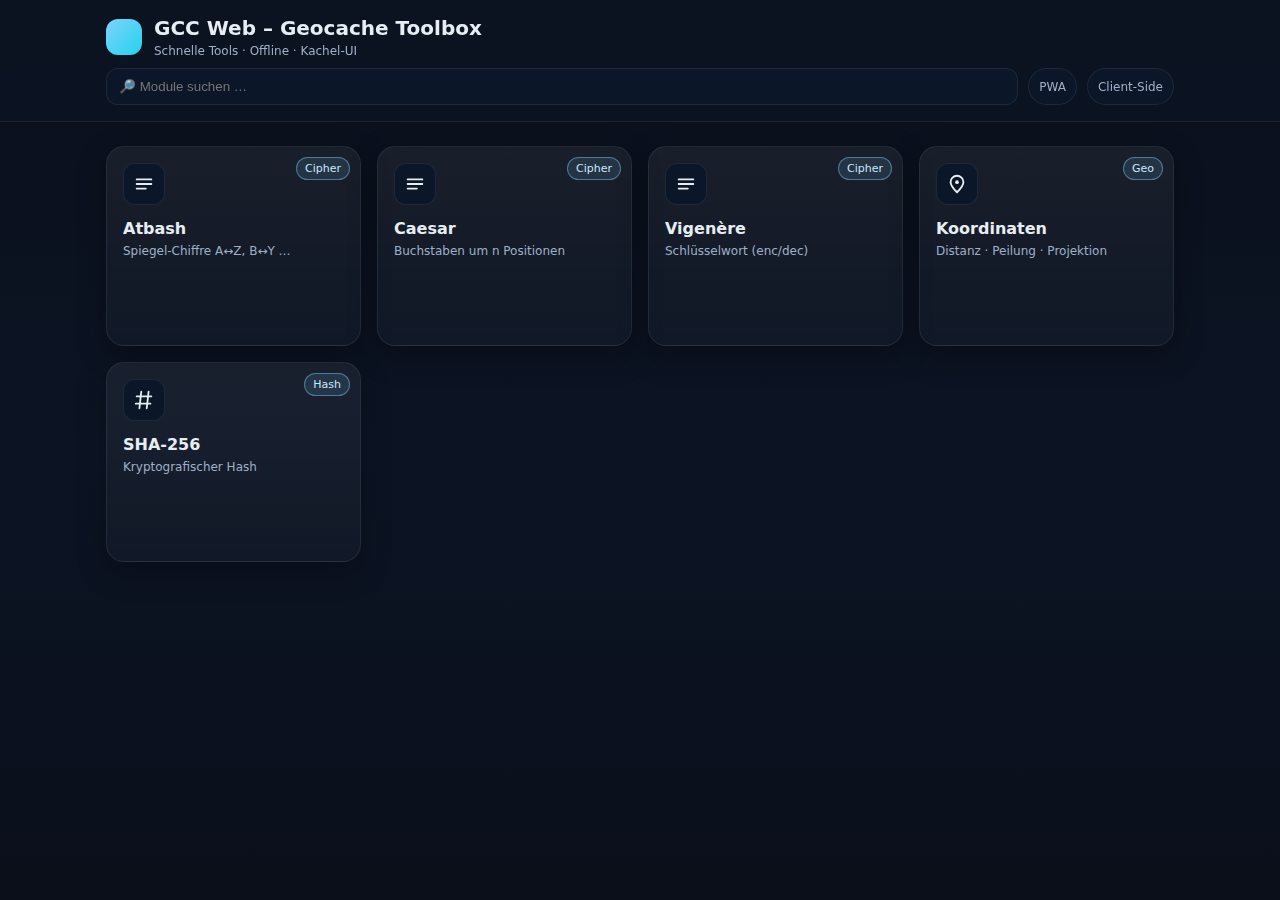
<file: index.html>
<!doctype html>
<html lang="de">
<head>
  <meta charset="utf-8" />
  <meta name="viewport" content="width=device-width, initial-scale=1" />
  <meta name="theme-color" content="#0a0f1a" />
  <title>GCC Web – Geocache Toolbox</title>
  <link rel="manifest" href="./pwa/manifest.webmanifest">
  <style>
    :root{--bg:#0a0f1a;--bg2:#0c1424;--card:#111b2e;--text:#e6edf3;--muted:#9fb0c8;--accent:#7dd3fc;--accent2:#22d3ee;--ring:rgba(125,211,252,.45)}
    *{box-sizing:border-box}body{margin:0;font-family:Inter,system-ui,Segoe UI,Roboto,Ubuntu,Noto Sans,sans-serif;background:linear-gradient(180deg,var(--bg),var(--bg2) 50%,var(--bg));color:var(--text);min-height:100vh;display:flex;flex-direction:column}
    header{position:sticky;top:0;z-index:10;background:rgba(12,20,36,.6);backdrop-filter:blur(8px);border-bottom:1px solid rgba(255,255,255,.07)}
    .wrap{max-width:1100px;margin:0 auto;padding:16px}.brand{display:flex;align-items:center;gap:12px}
    .logo{width:36px;height:36px;border-radius:12px;background:linear-gradient(135deg,var(--accent),var(--accent2))}
    h1{margin:0;font-size:20px}.sub{color:var(--muted);font-size:12px;margin-top:4px}
    .toolbar{display:flex;gap:10px;margin-top:10px;flex-wrap:wrap}
    .search{flex:1;min-width:220px;background:#0b1628;border:1px solid rgba(255,255,255,.08);border-radius:12px;padding:10px 12px;color:var(--text)}
    .pill{display:inline-flex;align-items:center;gap:8px;border:1px solid rgba(255,255,255,.08);background:#0b1628;padding:8px 10px;border-radius:999px;font-size:12px;color:var(--muted)}
    main{flex:1}.grid{max-width:1100px;margin:24px auto;padding:0 16px;display:grid;grid-template-columns:repeat(auto-fill,minmax(240px,1fr));gap:16px}
    .card{position:relative;background:linear-gradient(180deg,rgba(255,255,255,.06),rgba(255,255,255,.025));border:1px solid rgba(255,255,255,.08);border-radius:18px;padding:16px;box-shadow:0 10px 30px rgba(0,0,0,.3);transition:.2s transform,.2s box-shadow,.2s border-color;height:200px;display:flex;flex-direction:column;cursor:pointer}
    .card:hover{transform:translateY(-3px);box-shadow:0 16px 48px rgba(0,0,0,.4);border-color:var(--ring)}
    .tag{position:absolute;top:10px;right:10px;font-size:11px;padding:4px 8px;border-radius:999px;background:rgba(125,211,252,.12);border:1px solid var(--ring);color:#c7e9ff}
    .icon{width:42px;height:42px;border-radius:12px;display:grid;place-items:center;background:#0b1628;border:1px solid rgba(255,255,255,.08);margin-bottom:12px}
    .card h3{margin:2px 0 6px;font-size:16px}.card p{margin:0;color:var(--muted);font-size:12px}
    .panel{position:fixed;inset:0;display:none;align-items:center;justify-content:center;background:rgba(5,10,20,.55);backdrop-filter:blur(6px)}
    .panel.open{display:flex}.sheet{width:min(880px,92vw);max-height:88vh;overflow:auto;background:#0f182b;border:1px solid rgba(255,255,255,.08);border-radius:20px;box-shadow:0 20px 70px rgba(0,0,0,.5)}
    .sheet header{position:sticky;top:0;background:rgba(14,22,38,.8);backdrop-filter:blur(8px);padding:14px 16px;border-bottom:1px solid rgba(255,255,255,.06);display:flex;justify-content:space-between;align-items:center}
    .sheet .content{padding:16px}.row{display:flex;gap:10px;flex-wrap:wrap}
    label{display:block;font-size:12px;color:var(--muted);margin-bottom:6px}
    textarea,input{width:100%;background:#0b1628;border:1px solid rgba(255,255,255,.08);color:var(--text);border-radius:12px;padding:10px}
    textarea{min-height:110px}.btn{display:inline-flex;align-items:center;gap:8px;padding:10px 12px;border-radius:12px;border:1px solid rgba(255,255,255,.1);background:linear-gradient(180deg,rgba(125,211,252,.25),rgba(125,211,252,.18));color:#062333;cursor:pointer}
    .chip{display:inline-flex;gap:6px;align-items:center;padding:6px 10px;border-radius:999px;background:#0b1628;border:1px solid rgba(255,255,255,.08);font-size:11px;color:#cfe7ff}
    .sep{height:1px;background:rgba(255,255,255,.06);margin:14px 0}
  </style>
</head>
<body>
  <header>
    <div class="wrap">
      <div class="brand">
        <div class="logo"></div>
        <div>
          <h1>GCC Web – Geocache Toolbox</h1>
          <div class="sub">Schnelle Tools · Offline · Kachel-UI</div>
        </div>
      </div>
      <div class="toolbar">
        <input id="q" class="search" placeholder="🔎 Module suchen …" />
        <span class="pill">PWA</span><span class="pill">Client‑Side</span>
      </div>
    </div>
  </header>

  <main><div id="grid" class="grid"></div></main>

  <div id="panel" class="panel" role="dialog" aria-modal="true">
    <div class="sheet">
      <header>
        <div class="row" style="align-items:center">
          <div id="modIcon" class="icon"></div>
          <h3 id="modTitle" style="margin-left:8px">Modul</h3>
        </div>
        <button class="btn" id="close">Schließen ✕</button>
      </header>
      <div id="modBody" class="content"></div>
    </div>
  </div>

  <script>
    const ICONS = {
      cipher:'<svg viewBox="0 0 24 24" width="22" height="22" fill="none" xmlns="http://www.w3.org/2000/svg"><path d="M4 7h16M4 12h16M4 17h10" stroke="currentColor" stroke-width="2" stroke-linecap="round"/></svg>',
      geo:'<svg viewBox="0 0 24 24" width="22" height="22" fill="none" xmlns="http://www.w3.org/2000/svg"><path d="M12 21s7-7 7-11a7 7 0 10-14 0c0 4 7 11 7 11z" stroke="currentColor" stroke-width="2" fill="none"/><circle cx="12" cy="10" r="2" fill="currentColor"/></svg>',
      hash:'<svg viewBox="0 0 24 24" width="22" height="22" fill="none" xmlns="http://www.w3.org/2000/svg"><path d="M9 3L7 21M17 3l-2 18M4 8h16M3 16h16" stroke="currentColor" stroke-width="2" stroke-linecap="round"/></svg>'
    };

    // --- Algorithms ---
    const A='ABCDEFGHIJKLMNOPQRSTUVWXYZ';
    const atbash = t => {
      const m = new Map(A.split('').map((c,i)=>[c, A[25-i]]));
      return [...t].map(ch=>{const up=ch.toUpperCase(); if(!m.has(up)) return ch; const r=m.get(up); return ch===up?r:r.toLowerCase()}).join('');
    };
    const caesar = (t,s=13) => {
      s=((s%26)+26)%26; return [...t].map(ch=>{const up=ch.toUpperCase(); const i=A.indexOf(up); if(i<0) return ch; const r=A[(i+s)%26]; return ch===up?r:r.toLowerCase()}).join('');
    };
    const vigEnc = (t,k)=>{ const ks=[...k.toUpperCase()].filter(c=>A.includes(c)); if(!ks.length) return t; let i=0; return [...t].map(ch=>{const up=ch.toUpperCase(); const p=A.indexOf(up); if(p<0) return ch; const s=A.indexOf(ks[i++%ks.length]); const r=A[(p+s)%26]; return ch===up?r:r.toLowerCase()}).join(''); };
    const vigDec = (t,k)=>{ const ks=[...k.toUpperCase()].filter(c=>A.includes(c)); if(!ks.length) return t; let i=0; return [...t].map(ch=>{const up=ch.toUpperCase(); const p=A.indexOf(up); if(p<0) return ch; const s=A.indexOf(ks[i++%ks.length]); const r=A[(p-s+26)%26]; return ch===up?r:r.toLowerCase()}).join(''); };

    // --- Modules ---
    const modules = [
      { id:'atbash',   icon:'cipher', tag:'Cipher', title:'Atbash', desc:'Spiegel-Chiffre A↔Z, B↔Y …', render(){
          const c=document.createElement('div');
          c.innerHTML='<div class="row"><div style="flex:1"><label>Text</label><textarea id="in"></textarea></div><div style="flex:1"><label>Ergebnis</label><textarea id="out" readonly></textarea></div></div>';
          const b=document.createElement('button'); b.className='btn'; b.textContent='Umwandeln';
          b.onclick=()=>{document.querySelector('#out',c)?.value; c.querySelector('#out').value = atbash(c.querySelector('#in').value);};
          c.appendChild(document.createElement('div')).append(b); return c;
      }},
      { id:'caesar',   icon:'cipher', tag:'Cipher', title:'Caesar', desc:'Buchstaben um n Positionen', render(){
          const c=document.createElement('div');
          c.innerHTML='<div class="row"><div style="flex:2"><label>Text</label><textarea id="in"></textarea></div><div style="flex:1"><label>Shift</label><input id="sh" type="number" value="13"></div></div><div><label>Ergebnis</label><textarea id="out" readonly></textarea></div>';
          const b=document.createElement('button'); b.className='btn'; b.textContent='Verschieben';
          b.onclick=()=>{ const s=((Number(c.querySelector('#sh').value)||0)%26+26)%26; c.querySelector('#out').value = caesar(c.querySelector('#in').value, s); };
          c.appendChild(document.createElement('div')).append(b); return c;
      }},
      { id:'vigenere', icon:'cipher', tag:'Cipher', title:'Vigenère', desc:'Schlüsselwort (enc/dec)', render(){
          const c=document.createElement('div');
          c.innerHTML='<div class="row"><div style="flex:2"><label>Text</label><textarea id="in"></textarea></div><div style="flex:1"><label>Key</label><input id="key" placeholder="LEMON"></div></div><div class="row"><button class="btn" id="enc">Encode</button><button class="btn" id="dec">Decode</button></div><div><label>Ergebnis</label><textarea id="out" readonly></textarea></div>';
          c.querySelector('#enc').onclick=()=>c.querySelector('#out').value = vigEnc(c.querySelector('#in').value, c.querySelector('#key').value);
          c.querySelector('#dec').onclick=()=>c.querySelector('#out').value = vigDec(c.querySelector('#in').value, c.querySelector('#key').value);
          return c;
      }},
      { id:'coords', icon:'geo', tag:'Geo', title:'Koordinaten', desc:'Distanz · Peilung · Projektion', render(){
          const c=document.createElement('div');
          c.innerHTML='<div class="row"><div><label>Lat1</label><input id="lat1" placeholder="48.400"></div><div><label>Lon1</label><input id="lon1" placeholder="10.000"></div><div><label>Lat2</label><input id="lat2" placeholder="48.500"></div><div><label>Lon2</label><input id="lon2" placeholder="9.990"></div></div><div class="row"><button class="btn" id="calc">Berechnen</button><span class="chip" id="dist">Distanz: –</span><span class="chip" id="bear">Peilung: –</span></div><div class="sep"></div><div class="row"><div><label>Start Lat</label><input id="plat" placeholder="48.400000"></div><div><label>Start Lon</label><input id="plon" placeholder="10.000000"></div><div><label>Peilung (°)</label><input id="pbrg" placeholder="0..360"></div><div><label>Distanz (m)</label><input id="pdis" placeholder="250"></div></div><div class="row"><button class="btn" id="proj">Projizieren</button><span class="chip" id="pt">Ziel: –</span></div>';
          const R=6371e3,toRad=d=>d*Math.PI/180,toDeg=r=>r*180/Math.PI;
          const hav=(a,b,c,d)=>{const φ1=toRad(a),φ2=toRad(c),Δφ=toRad(c-a),Δλ=toRad(d-b);const t=Math.sin(Δφ/2)**2+Math.cos(φ1)*Math.cos(φ2)*Math.sin(Δλ/2)**2;return 2*R*Math.atan2(Math.sqrt(t),Math.sqrt(1-t))};
          const bear=(a,b,c,d)=>{const φ1=toRad(a),φ2=toRad(c),Δλ=toRad(d-b);const y=Math.sin(Δλ)*Math.cos(φ2);const x=Math.cos(φ1)*Math.sin(φ2)-Math.sin(φ1)*Math.cos(φ2)*Math.cos(Δλ);return (toDeg(Math.atan2(y,x))+360)%360};
          const proj=(lat,lon,bearing,dist)=>{const δ=dist/R,θ=toRad(bearing),φ1=toRad(lat),λ1=toRad(lon);const φ2=Math.asin(Math.sin(φ1)*Math.cos(δ)+Math.cos(φ1)*Math.sin(δ)*Math.cos(θ));const λ2=λ1+Math.atan2(Math.sin(θ)*Math.sin(δ)*Math.cos(φ1),Math.cos(δ)-Math.sin(φ1)*Math.sin(φ2));return {lat:toDeg(φ2),lon:((toDeg(λ2)+540)%360)-180}};
          c.querySelector('#calc').onclick=()=>{const a=Number(c.querySelector('#lat1').value),b=Number(c.querySelector('#lon1').value),d=Number(c.querySelector('#lat2').value),e=Number(c.querySelector('#lon2').value); if([a,b,d,e].some(Number.isNaN)) return alert('Zahlen prüfen'); const dist=Math.round(hav(a,b,d,e)); const br=bear(a,b,d,e).toFixed(2); c.querySelector('#dist').textContent=`Distanz: ${dist} m`; c.querySelector('#bear').textContent=`Peilung: ${br}°`;};
          c.querySelector('#proj').onclick=()=>{const lat=Number(c.querySelector('#plat').value),lon=Number(c.querySelector('#plon').value),br=Number(c.querySelector('#pbrg').value),dis=Number(c.querySelector('#pdis').value); if([lat,lon,br,dis].some(Number.isNaN)) return alert('Zahlen prüfen'); const r=proj(lat,lon,br,dis); c.querySelector('#pt').textContent=`Ziel: ${r.lat.toFixed(6)}, ${r.lon.toFixed(6)}`;};
          return c;
      }},
      { id:'hash', icon:'hash', tag:'Hash', title:'SHA‑256', desc:'Kryptografischer Hash', render(){
          const c=document.createElement('div');
          c.innerHTML='<label>Text</label><textarea id="t"></textarea><div class="sep"></div><label>SHA‑256</label><input id="h" readonly />';
          const b=document.createElement('button'); b.className='btn'; b.textContent='Berechnen';
          b.onclick=async()=>{ const buf=await crypto.subtle.digest('SHA-256', new TextEncoder().encode(c.querySelector('#t').value)); c.querySelector('#h').value=[...new Uint8Array(buf)].map(b=>b.toString(16).padStart(2,"0")).join(""); };
          c.appendChild(document.createElement('div')).append(b); return c;
      }},
    ];

    // --- Tiles rendering ---
    const grid = document.getElementById('grid');
    function renderTiles(list){
      grid.innerHTML='';
      list.forEach(m=>{
        const card=document.createElement('div'); card.className='card';
        const icon=document.createElement('div'); icon.className='icon'; icon.innerHTML=ICONS[m.icon]||'🧩';
        const h=document.createElement('h3'); h.textContent=m.title;
        const p=document.createElement('p'); p.textContent=m.desc||'';
        const tag=document.createElement('div'); tag.className='tag'; tag.textContent=m.tag||'Modul';
        card.append(tag,icon,h,p);
        card.onclick=()=>openMod(m);
        grid.appendChild(card);
      });
    }

    // --- Modal handling ---
    const panel=document.getElementById('panel');
    const body=document.getElementById('modBody');
    const title=document.getElementById('modTitle');
    const modIcon=document.getElementById('modIcon');
    function openMod(m){
      body.innerHTML='';
      modIcon.innerHTML = ICONS[m.icon] || '🧩';
      title.textContent = m.title;
      body.appendChild(m.render());
      panel.classList.add('open');
    }
    document.getElementById('close').onclick=()=>panel.classList.remove('open');
    panel.addEventListener('click',e=>{ if(e.target===panel) panel.classList.remove('open') });

    // --- Search ---
    const q=document.getElementById('q');
    q.addEventListener('input',()=>{
      const term=q.value.toLowerCase().trim();
      renderTiles(term? modules.filter(m=>(m.title+m.desc+m.tag).toLowerCase().includes(term)) : modules);
    });

    // Init
    renderTiles(modules);
    if('serviceWorker' in navigator){ navigator.serviceWorker.register('./pwa/sw.js').catch(()=>{}); }
  </script>
</body>
</html>
</file>
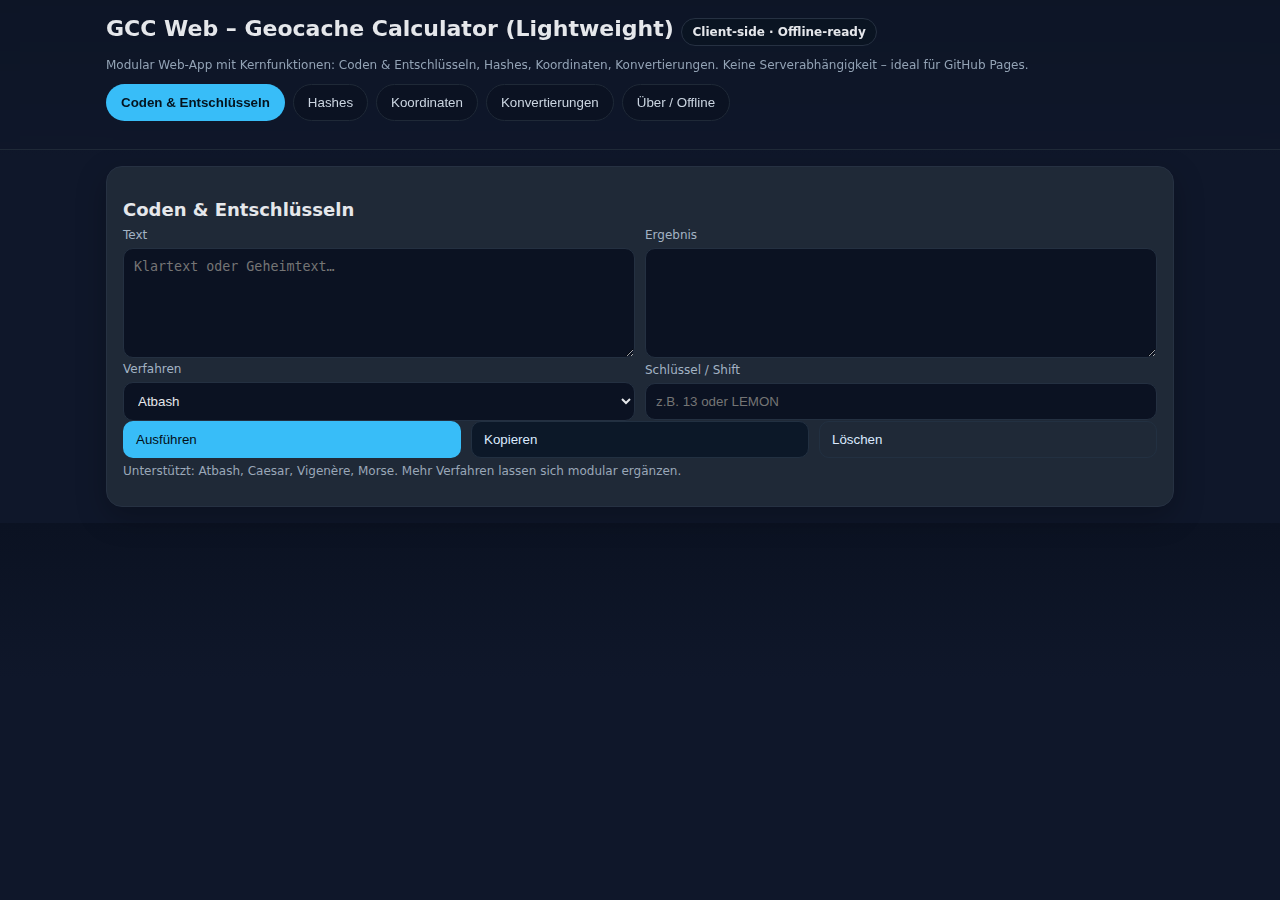
<file: index_singlepage.html>
<!doctype html>
<html lang="de">
<head>
  <meta charset="utf-8" />
  <meta name="viewport" content="width=device-width, initial-scale=1" />
  <title>GCC Web – Geocache Calculator (Lightweight)</title>
  <style>
    :root{--bg:#0f172a;--panel:#111827;--muted:#94a3b8;--text:#e5e7eb;--accent:#38bdf8;--good:#22c55e;--bad:#ef4444;--card:#1f2937;}
    *{box-sizing:border-box}
    body{margin:0;font-family:system-ui,-apple-system,Segoe UI,Roboto,Ubuntu,Cantarell,Noto Sans,sans-serif;background:linear-gradient(180deg,#0b1222,#0f172a 30%);color:var(--text)}
    header{position:sticky;top:0;z-index:10;backdrop-filter:blur(8px);background:rgba(15,23,42,.6);border-bottom:1px solid #1f2937}
    .wrap{max-width:1100px;margin:0 auto;padding:16px}
    h1{font-size:22px;margin:0}
    h2{margin:16px 0 8px;font-size:18px}
    p{color:var(--muted)}
    ul{color:var(--muted)}
    .tabs{display:flex;gap:8px;flex-wrap:wrap;margin:12px 0}
    .tab{padding:10px 14px;border:1px solid #1f2937;border-radius:999px;background:#0b1222;color:#cbd5e1;cursor:pointer}
    .tab.active{background:var(--accent);color:#04131e;border-color:transparent;font-weight:600}
    .grid{display:grid;grid-template-columns:1fr;gap:16px}
    @media(min-width:900px){.grid{grid-template-columns:1fr 1fr}}
    .card{background:var(--card);border:1px solid #263142;border-radius:16px;padding:16px;box-shadow:0 10px 30px rgba(0,0,0,.25)}
    label{display:block;font-size:12px;color:#a3b3c4;margin-bottom:6px}
    textarea,input,select{width:100%;background:#0b1222;color:#e5e7eb;border:1px solid #243041;border-radius:10px;padding:10px}
    textarea{min-height:110px}
    .row{display:flex;gap:10px;align-items:center}
    .row>*{flex:1}
    .btn{display:inline-flex;align-items:center;gap:8px;padding:10px 12px;border-radius:10px;border:1px solid #223041;background:#0c1828;color:#dbeafe;cursor:pointer}
    .btn.primary{background:var(--accent);color:#021018;border-color:transparent}
    .btn.ghost{background:transparent}
    .hint{font-size:12px;color:#9aa7b8;margin-top:6px}
    .mono{font-family:ui-monospace,SFMono-Regular,Menlo,Monaco,Consolas,"Liberation Mono","Courier New",monospace}
    .kpi{display:grid;grid-template-columns:repeat(3,minmax(0,1fr));gap:10px;margin:10px 0}
    .pill{background:#0a1422;border:1px solid #263142;border-radius:999px;padding:6px 10px;font-size:12px;display:inline-block}
    .footer{color:#6b7280;font-size:12px;margin-top:18px}
    .ok{color:var(--good)}.bad{color:var(--bad)}
    .hidden{display:none}
    .copy{cursor:pointer;user-select:none}
    .small{font-size:12px;color:#93a3b5}
  </style>
</head>
<body>
  <header>
    <div class="wrap">
      <h1>GCC Web – Geocache Calculator (Lightweight) <span class="pill">Client‑side · Offline‑ready</span></h1>
      <p class="small">Modular Web‑App mit Kernfunktionen: Coden & Entschlüsseln, Hashes, Koordinaten, Konvertierungen. Keine Serverabhängigkeit – ideal für GitHub Pages.</p>
      <div class="tabs" id="tabs"></div>
    </div>
  </header>

  <main class="wrap" id="app"></main>

  <script>
  // Utilities
  const qs=(s,p=document)=>p.querySelector(s); const qsa=(s,p=document)=>[...p.querySelectorAll(s)];
  const enc = new TextEncoder(); const dec = new TextDecoder();
  const copy = (el, txt) => { navigator.clipboard.writeText(txt).then(()=>{ el.textContent='Kopiert!'; setTimeout(()=>el.textContent='Kopieren',1200) }) };

  // --- Cipher helpers ---
  const ALC='ABCDEFGHIJKLMNOPQRSTUVWXYZ';
  const norm = s=>s.normalize('NFKD');
  function atbash(text){
    const m = new Map(ALC.split('').map((c,i)=>[c,ALC[25-i]]));
    return norm(text).split('').map(ch=>{
      const up = ch.toUpperCase();
      if(m.has(up)){
        const r=m.get(up);
        return ch===up?r:r.toLowerCase();
      }
      return ch;
    }).join('');
  }
  function caesar(text, shift=3){
    shift=((shift%26)+26)%26;
    return norm(text).split('').map(ch=>{
      const up=ch.toUpperCase();
      const i=ALC.indexOf(up);
      if(i>-1){
        const r=ALC[(i+shift)%26];
        return ch===up?r:r.toLowerCase();
      }
      return ch;
    }).join('');
  }
  function vigenere(text, key){
    const ks=[...key.toUpperCase()].filter(c=>ALC.includes(c));
    if(!ks.length) return text;
    let ki=0;
    return norm(text).split('').map(ch=>{
      const up=ch.toUpperCase();
      const i=ALC.indexOf(up);
      if(i>-1){
        const sh=ALC.indexOf(ks[ki%ks.length]);
        ki++; const r=ALC[(i+sh)%26];
        return ch===up?r:r.toLowerCase();
      }
      return ch;
    }).join('');
  }
  function vigenereDecode(text,key){
    const ks=[...key.toUpperCase()].filter(c=>ALC.includes(c));
    if(!ks.length) return text;
    let ki=0;
    return norm(text).split('').map(ch=>{
      const up=ch.toUpperCase();
      const i=ALC.indexOf(up);
      if(i>-1){
        const sh=ALC.indexOf(ks[ki%ks.length]);
        ki++; const r=ALC[(i-sh+26)%26];
        return ch===up?r:r.toLowerCase();
      }
      return ch;
    }).join('');
  }
  const MORSE_MAP = {
    'A':'.-','B':'-...','C':'-.-.','D':'-..','E':'.','F':'..-.','G':'--.','H':'....','I':'..','J':'.---','K':'-.-','L':'.-..','M':'--','N':'-.','O':'---','P':'.--.','Q':'--.-','R':'.-.','S':'...','T':'-','U':'..-','V':'...-','W':'.--','X':'-..-','Y':'-.--','Z':'--..','0':'-----','1':'.----','2':'..---','3':'...--','4':'....-','5':'.....','6':'-....','7':'--...','8':'---..','9':'----.',' ':'/'
  };
  const MORSE_REV = Object.fromEntries(Object.entries(MORSE_MAP).map(([k,v])=>[v,k]));
  function toMorse(t){return [...norm(t).toUpperCase()].map(ch=>MORSE_MAP[ch]||ch).join(' ')}
  function fromMorse(t){return t.trim().split(/\s+/).map(code=>MORSE_REV[code]||'?').join('')}

  // --- Hashes ---
  async function sha256(text){
    const buf = await crypto.subtle.digest('SHA-256', enc.encode(text));
    return [...new Uint8Array(buf)].map(b=>b.toString(16).padStart(2,'0')).join('');
  }
  // compact MD5 (RFC 1321) – small JS implementation
  function md5(str){
    function R(n,c){return(n<<c)|(n>>> (32-c))}
    function C(q,a,b,x,s,t){return (a=(((a+q)|0)+((x|0)+t)|0),(((a<<s)|(a>>> (32-s)))+b)|0)}
    function F(a,b,c,d,x,s,t){return C((b&c)|((~b)&d),a,b,x,s,t)}
    function G(a,b,c,d,x,s,t){return C((b&d)|(c&(~d)),a,b,x,s,t)}
    function H(a,b,c,d,x,s,t){return C(b^c^d,a,b,x,s,t)}
    function I(a,b,c,d,x,s,t){return C(c^(b|(~d)),a,b,x,s,t)}
    function toBlocks(s){
      const n=s.length; const bytes=[]; for(let i=0;i<n;i++)bytes.push(s.charCodeAt(i));
      bytes.push(0x80); while((bytes.length%64)!==56)bytes.push(0);
      const bitLen=n*8; for(let i=0;i<8;i++)bytes.push((bitLen>>> (8*i))&255);
      const blocks=[]; for(let i=0;i<bytes.length;i+=64){const w=[]; for(let j=0;j<64;j+=4){w.push(bytes[i+j]|(bytes[i+j+1]<<8)|(bytes[i+j+2]<<16)|(bytes[i+j+3]<<24))}blocks.push(w)}
      return blocks;
    }
    const x=toBlocks(unescape(encodeURIComponent(str)));
    let a=1732584193,b=-271733879,c=-1732584194,d=271733878;
    for(const k of x){
      const [AA,BB,CC,DD]=[a,b,c,d];
      a=F(a,b,c,d,k[0],7,-680876936); d=F(d,a,b,c,k[1],12,-389564586); c=F(c,d,a,b,k[2],17,606105819); b=F(b,c,d,a,k[3],22,-1044525330);
      a=F(a,b,c,d,k[4],7,-176418897); d=F(d,a,b,c,k[5],12,1200080426); c=F(c,d,a,b,k[6],17,-1473231341); b=F(b,c,d,a,k[7],22,-45705983);
      a=F(a,b,c,d,k[8],7,1770035416); d=F(d,a,b,c,k[9],12,-1958414417); c=F(c,d,a,b,k[10],17,-42063); b=F(b,c,d,a,k[11],22,-1990404162);
      a=F(a,b,c,d,k[12],7,1804603682); d=F(d,a,b,c,k[13],12,-40341101); c=F(c,d,a,b,k[14],17,-1502002290); b=F(b,c,d,a,k[15],22,1236535329);
      a=G(a,b,c,d,k[1],5,-165796510); d=G(d,a,b,c,k[6],9,-1069501632); c=G(c,d,a,b,k[11],14,643717713); b=G(b,c,d,a,k[0],20,-373897302);
      a=G(a,b,c,d,k[5],5,-701558691); d=G(d,a,b,c,k[10],9,38016083); c=G(c,d,a,b,k[15],14,-660478335); b=G(b,c,d,a,k[4],20,-405537848);
      a=G(a,b,c,d,k[9],5,568446438); d=G(d,a,b,c,k[14],9,-1019803690); c=G(c,d,a,b,k[3],14,-187363961); b=G(b,c,d,a,k[8],20,1163531501);
      a=G(a,b,c,d,k[13],5,-1444681467); d=G(d,a,b,c,k[2],9,-51403784); c=G(c,d,a,b,k[7],14,1735328473); b=G(b,c,d,a,k[12],20,-1926607734);
      a=H(a,b,c,d,k[5],4,-378558); d=H(d,a,b,c,k[8],11,-2022574463); c=H(c,d,a,b,k[11],16,1839030562); b=H(b,c,d,a,k[14],23,-35309556);
      a=H(a,b,c,d,k[1],4,-1530992060); d=H(d,a,b,c,k[4],11,1272893353); c=H(c,d,a,b,k[7],16,-155497632); b=H(b,c,d,a,k[10],23,-1094730640);
      a=H(a,b,c,d,k[13],4,681279174); d=H(d,a,b,c,k[0],11,-358537222); c=H(c,d,a,b,k[3],16,-722521979); b=H(b,c,d,a,k[6],23,76029189);
      a=H(a,b,c,d,k[9],4,-640364487); d=H(d,a,b,c,k[12],11,-421815835); c=H(c,d,a,b,k[15],16,530742520); b=H(b,c,d,a,k[2],23,-995338651);
      a=I(a,b,c,d,k[0],6,-198630844); d=I(d,a,b,c,k[7],10,1126891415); c=I(c,d,a,b,k[14],15,-1416354905); b=I(b,c,d,a,k[5],21,-57434055);
      a=I(a,b,c,d,k[12],6,1700485571); d=I(d,a,b,c,k[3],10,-1894986606); c=I(c,d,a,b,k[10],15,-1051523); b=I(b,c,d,a,k[1],21,-2054922799);
      a=I(a,b,c,d,k[8],6,1873313359); d=I(d,a,b,c,k[15],10,-30611744); c=I(c,d,a,b,k[6],15,-1560198380); b=I(b,c,d,a,k[13],21,1309151649);
      a=(a+AA)|0; b=(b+BB)|0; c=(c+CC)|0; d=(d+DD)|0;
    }
    function hex(x){return (x>>>0).toString(16).padStart(8,'0')}
    return hex(a)+hex(b)+hex(c)+hex(d);
  }

  // --- Coordinates ---
  const R = 6371e3; // meters
  const toRad = d=>d*Math.PI/180; const toDeg = r=>r*180/Math.PI;
  function haversine(lat1,lon1,lat2,lon2){
    const φ1=toRad(lat1), φ2=toRad(lat2), Δφ=toRad(lat2-lat1), Δλ=toRad(lon2-lon1);
    const a=Math.sin(Δφ/2)**2 + Math.cos(φ1)*Math.cos(φ2)*Math.sin(Δλ/2)**2;
    const c=2*Math.atan2(Math.sqrt(a),Math.sqrt(1-a));
    return R*c; // meters
  }
  function initialBearing(lat1,lon1,lat2,lon2){
    const φ1=toRad(lat1), φ2=toRad(lat2), Δλ=toRad(lon2-lon1);
    const y=Math.sin(Δλ)*Math.cos(φ2);
    const x=Math.cos(φ1)*Math.sin(φ2)-Math.sin(φ1)*Math.cos(φ2)*Math.cos(Δλ);
    return (toDeg(Math.atan2(y,x))+360)%360;
  }
  function project(lat,lon,bearingDeg,distanceMeters){
    const δ=distanceMeters/R; const θ=toRad(bearingDeg);
    const φ1=toRad(lat), λ1=toRad(lon);
    const φ2=Math.asin(Math.sin(φ1)*Math.cos(δ)+Math.cos(φ1)*Math.sin(δ)*Math.cos(θ));
    const λ2=λ1+Math.atan2(Math.sin(θ)*Math.sin(δ)*Math.cos(φ1), Math.cos(δ)-Math.sin(φ1)*Math.sin(φ2));
    return {lat: toDeg(φ2), lon: ((toDeg(λ2)+540)%360)-180};
  }
  function midpoint(lat1,lon1,lat2,lon2){
    const φ1=toRad(lat1), λ1=toRad(lon1), φ2=toRad(lat2), λ2=toRad(lon2);
    const Bx=Math.cos(φ2)*Math.cos(λ2-λ1);
    const By=Math.cos(φ2)*Math.sin(λ2-λ1);
    const φ3=Math.atan2(Math.sin(φ1)+Math.sin(φ2), Math.sqrt((Math.cos(φ1)+Bx)**2 + By**2));
    const λ3=λ1+Math.atan2(By, Math.cos(φ1)+Bx);
    return {lat: toDeg(φ3), lon: ((toDeg(λ3)+540)%360)-180};
  }

  // --- Conversions / Sums ---
  function crossSum(n){return String(n).replace(/\D/g,'').split('').reduce((a,b)=>a+Number(b),0)}
  function a1z26Sum(t){
    let s=0; for(const ch of norm(t).toUpperCase()){
      const i=ALC.indexOf(ch); if(i>=0) s+=i+1;
    } return s;
  }
  function hexToRgb(hex){
    const m=hex.trim().replace(/^#/,''); if(!/^([0-9a-fA-F]{6}|[0-9a-fA-F]{3})$/.test(m)) return null;
    const h=m.length===3?m.split('').map(c=>c+c).join(''):m;
    const r=parseInt(h.slice(0,2),16), g=parseInt(h.slice(2,4),16), b=parseInt(h.slice(4,6),16);
    return {r,g,b};
  }
  function rgbToHex(r,g,b){
    const clamp=v=>Math.max(0,Math.min(255,Math.round(v)));
    return '#'+[clamp(r),clamp(g),clamp(b)].map(v=>v.toString(16).padStart(2,'0')).join('');
  }
  function rgbToHsl(r,g,b){
    r/=255; g/=255; b/=255; const max=Math.max(r,g,b), min=Math.min(r,g,b); let h,s,l=(max+min)/2;
    if(max===min){h=s=0}else{const d=max-min; s=l>0.5?d/(2-max-min):d/(max+min);
      switch(max){case r:h=(g-b)/d+(g<b?6:0);break;case g:h=(b-r)/d+2;break;case b:h=(r-g)/d+4;break;} h/=6; }
    return {h:Math.round(h*360), s:Math.round(s*100), l:Math.round(l*100)}
  }
  function hslToRgb(h,s,l){
    h/=360; s/=100; l/=100; if(s===0){const v=Math.round(l*255); return {r:v,g:v,b:v};}
    const hue2rgb=(p,q,t)=>{ if(t<0)t+=1; if(t>1)t-=1; if(t<1/6)return p+(q-p)*6*t; if(t<1/2)return q; if(t<2/3)return p+(q-p)*(2/3-t)*6; return p;};
    const q=l<.5?l*(1+s):l+s-l*s; const p=2*l-q;
    const r=hue2rgb(p,q,h+1/3), g=hue2rgb(p,q,h), b=hue2rgb(p,q,h-1/3);
    return {r:Math.round(r*255), g:Math.round(g*255), b:Math.round(b*255)}
  }

  // --- UI ---
  const PAGES = [
    { key:'ciphers', label:'Coden & Entschlüsseln', render: renderCiphers },
    { key:'hash', label:'Hashes', render: renderHashes },
    { key:'coords', label:'Koordinaten', render: renderCoords },
    { key:'convert', label:'Konvertierungen', render: renderConvert },
    { key:'about', label:'Über / Offline', render: renderAbout }
  ];

  function initTabs(){
    const t=qs('#tabs'); t.innerHTML='';
    for(const p of PAGES){
      const b=document.createElement('button'); b.className='tab'; b.textContent=p.label; b.dataset.key=p.key;
      b.onclick=()=>show(p.key); t.appendChild(b);
    }
    show('ciphers');
  }
  function show(key){
    qsa('.tab',qs('#tabs')).forEach(b=>b.classList.toggle('active', b.dataset.key===key));
    const page=PAGES.find(p=>p.key===key); const m=qs('#app'); m.innerHTML='';
    const el = page.render(); m.appendChild(el);
  }

  // === Pages ===
  function renderCiphers(){
    const root = div();
    root.append(
      card(h2('Coden & Entschlüsseln'),
        row(
          field('Text', textarea({id:'cipher-in', placeholder:'Klartext oder Geheimtext…'})),
          field('Ergebnis', textarea({id:'cipher-out', readonly:true}))
        ),
        row(
          field('Verfahren', select({id:'cipher-kind'}, [
            ['atbash','Atbash'],
            ['caesar','Caesar (+Shift)'],
            ['vigenere','Vigenère (Encode)'],
            ['vigenere-dec','Vigenère (Decode)'],
            ['morse-enc','Morse (Encode)'],
            ['morse-dec','Morse (Decode)'],
          ])),
          field('Schlüssel / Shift', input({id:'cipher-key', placeholder:'z.B. 13 oder LEMON'}))
        ),
        row(
          btn('Ausführen', ()=>{
            const kind=qs('#cipher-kind').value; const inp=qs('#cipher-in').value; const key=qs('#cipher-key').value;
            let out=inp;
            try{
              if(kind==='atbash') out=atbash(inp);
              if(kind==='caesar') out=caesar(inp, Number(key||0));
              if(kind==='vigenere') out=vigenere(inp, key||'');
              if(kind==='vigenere-dec') out=vigenereDecode(inp, key||'');
              if(kind==='morse-enc') out=toMorse(inp);
              if(kind==='morse-dec') out=fromMorse(inp);
            }catch(e){ out='Fehler: '+e.message }
            qs('#cipher-out').value=out;
          }, 'primary'),
          btn('Kopieren', (ev)=>copy(ev.target, qs('#cipher-out').value), ''),
          btn('Löschen', ()=>{ qs('#cipher-in').value=''; qs('#cipher-out').value=''; qs('#cipher-key').value='' }, 'ghost')
        ),
        psmall('Unterstützt: Atbash, Caesar, Vigenère, Morse. Mehr Verfahren lassen sich modular ergänzen.')
      )
    );
    return root;
  }

  function renderHashes(){
    const root=div();
    root.append(
      card(h2('Hashes'),
        field('Eingabe', textarea({id:'hash-in', placeholder:'Text…'})),
        row(
          field('MD5', input({id:'hash-md5', readonly:true, className:'mono'})),
          field('SHA-256', input({id:'hash-sha', readonly:true, className:'mono'}))
        ),
        row(
          btn('Berechnen', async()=>{
            const t=qs('#hash-in').value;
            qs('#hash-md5').value=md5(t);
            qs('#hash-sha').value=await sha256(t);
          }, 'primary'),
          btn('MD5 kopieren', (ev)=>copy(ev.target, qs('#hash-md5').value)),
          btn('SHA kopieren', (ev)=>copy(ev.target, qs('#hash-sha').value), 'ghost')
        ),
        psmall('Hinweis: Alle Berechnungen erfolgen lokal im Browser.')
      )
    );
    return root;
  }

  function renderCoords(){
    const root=div();
    // Distance/Bearing/Midpoint
    root.append(
      card(h2('Distanz, Peilung, Mittelpunkt'),
        row(
          field('Lat1', input({id:'lat1', placeholder:'z.B. 48.400'})),
          field('Lon1', input({id:'lon1', placeholder:'z.B. 10.000'})),
          field('Lat2', input({id:'lat2', placeholder:'z.B. 48.500'})),
          field('Lon2', input({id:'lon2', placeholder:'z.B. 9.990'}))
        ),
        row(
          field('Distanz (m)', input({id:'dist', readonly:true})),
          field('Peilung (°)', input({id:'bear', readonly:true})),
          field('Mittelpunkt Lat', input({id:'midlat', readonly:true})),
          field('Mittelpunkt Lon', input({id:'midlon', readonly:true}))
        ),
        row(
          btn('Berechnen', ()=>{
            const lat1=Number(qs('#lat1').value), lon1=Number(qs('#lon1').value), lat2=Number(qs('#lat2').value), lon2=Number(qs('#lon2').value);
            if([lat1,lon1,lat2,lon2].some(v=>Number.isNaN(v))) return alert('Bitte gültige Zahlen eingeben.');
            qs('#dist').value=Math.round(haversine(lat1,lon1,lat2,lon2));
            qs('#bear').value=initialBearing(lat1,lon1,lat2,lon2).toFixed(2);
            const m=midpoint(lat1,lon1,lat2,lon2); qs('#midlat').value=m.lat.toFixed(6); qs('#midlon').value=m.lon.toFixed(6);
          }, 'primary'),
          btn('Ergebnis kopieren', (ev)=>{
            const txt=`Distanz=${qs('#dist').value}m, Bearing=${qs('#bear').value}°, Mid=(${qs('#midlat').value},${qs('#midlon').value})`;
            copy(ev.target, txt);
          })
        )
      )
    );

    // Projection
    root.append(
      card(h2('Projektion (Peilung + Distanz)'),
        row(
          field('Start Lat', input({id:'plat', placeholder:'48.400000'})),
          field('Start Lon', input({id:'plon', placeholder:'10.000000'})),
          field('Peilung (°)', input({id:'pbrg', placeholder:'0…360'})),
          field('Distanz (m)', input({id:'pdis', placeholder:'z.B. 250'}))
        ),
        row(
          field('Ziel Lat', input({id:'ptlat', readonly:true})),
          field('Ziel Lon', input({id:'ptlon', readonly:true}))
        ),
        row(
          btn('Projizieren', ()=>{
            const lat=Number(qs('#plat').value), lon=Number(qs('#plon').value), br=Number(qs('#pbrg').value), d=Number(qs('#pdis').value);
            if([lat,lon,br,d].some(v=>Number.isNaN(v))) return alert('Bitte gültige Zahlen eingeben.');
            const r=project(lat,lon,br,d); qs('#ptlat').value=r.lat.toFixed(6); qs('#ptlon').value=r.lon.toFixed(6);
          }, 'primary'),
          btn('Kopieren', (ev)=>copy(ev.target, `${qs('#ptlat').value}, ${qs('#ptlon').value}`))
        )
      )
    );

    return root;
  }

  function renderConvert(){
    const root=div();
    // Colors
    root.append(
      card(h2('Farben: HEX ⇄ RGB ⇄ HSL'),
        row(
          field('HEX', input({id:'hex', placeholder:'#12abef'})),
          field('RGB', input({id:'rgb', placeholder:'18,171,239'})),
          field('HSL', input({id:'hsl', placeholder:'203,87,50'}))
        ),
        row(
          btn('HEX → RGB/HSL', ()=>{
            const v=qs('#hex').value; const c=hexToRgb(v); if(!c) return alert('Ungültiges HEX');
            qs('#rgb').value=`${c.r},${c.g},${c.b}`; const h=rgbToHsl(c.r,c.g,c.b); qs('#hsl').value=`${h.h},${h.s},${h.l}`;
          }, 'primary'),
          btn('RGB → HEX/HSL', ()=>{
            const [r,g,b]=qs('#rgb').value.split(/\s*,\s*/).map(Number); if([r,g,b].some(v=>Number.isNaN(v))) return alert('Ungültiges RGB');
            const hex=rgbToHex(r,g,b); qs('#hex').value=hex; const h=rgbToHsl(r,g,b); qs('#hsl').value=`${h.h},${h.s},${h.l}`;
          }),
          btn('HSL → RGB/HEX', ()=>{
            const [h,s,l]=qs('#hsl').value.split(/\s*,\s*/).map(Number); if([h,s,l].some(v=>Number.isNaN(v))) return alert('Ungültiges HSL');
            const rgb=hslToRgb(h,s,l); qs('#rgb').value=`${rgb.r},${rgb.g},${rgb.b}`; qs('#hex').value=rgbToHex(rgb.r,rgb.g,rgb.b);
          }, 'ghost')
        )
      )
    );

    // Sums
    root.append(
      card(h2('Summen & Codes'),
        row(
          field('Eingabe', input({id:'sum-in', placeholder:'Text oder Zahl'})),
          field('Quersumme', input({id:'sum-cross', readonly:true})),
          field('A1Z26 Summe', input({id:'sum-a1', readonly:true}))
        ),
        row(
          btn('Berechnen', ()=>{
            const t=qs('#sum-in').value; qs('#sum-cross').value=crossSum(t); qs('#sum-a1').value=a1z26Sum(t);
          }, 'primary'),
          btn('Alles löschen', ()=>{ ['sum-in','sum-cross','sum-a1','hex','rgb','hsl'].forEach(id=>{const e=qs('#'+id); if(e) e.value=''}); }, 'ghost')
        )
      )
    );

    return root;
  }

  function renderAbout(){
    const root=div();
    root.append(
      card(h2('Über diese Web‑App'),
        pelt('Diese schlanke Neu‑Interpretation des Geocache Calculators läuft vollständig client‑seitig. Du kannst die Datei als "index.html" auf GitHub Pages hosten (Repo → Settings → Pages).'),
        ul(
          li('Keine Server‑Abhängigkeit, funktioniert auch offline nach dem ersten Laden (Browser‑Cache).'),
          li('Datenschutz: Eingaben verlassen deinen Browser nicht.'),
          li('Modular: Weitere Verfahren (z.\u00A0B. ADFGX, Playfair, Bacon) können in der JS‑Sektion ergänzt werden.')
        ),
        psmall('Hinweis: Diese Version deckt Kern‑Funktionen ab. Für volle GCC‑Feature‑Parity (250+ Tools) können wir schrittweise Module ergänzen.')
      )
    );
    return root;
  }

  // --- Tiny DOM helpers ---
  function el(tag, props={}, ...children){ const e=document.createElement(tag); Object.assign(e, props); children.flat().forEach(c=>e.append(c?.nodeType?c:document.createTextNode(c))); return e; }
  const div=(...c)=>el('div',{},...c); const h2=t=>el('h2',{},t); const pelt=t=>el('p',{},t); const ul=(...c)=>el('ul',{},...c); const li=t=>el('li',{},t);
  const card=(...c)=>el('section',{className:'card'},...c); const row=(...c)=>el('div',{className:'row'},...c); const psmall=t=>el('p',{className:'hint'},t);
  function field(labelText, control){ const w=div(); w.append(el('label',{},labelText), control); return w; }
  function textarea(props={}){ return el('textarea', props); }
  function input(props={}){ return el('input', props); }
  function select(props={}, options){ const s=el('select', props); for(const [v,l] of options) s.append(el('option',{value:v},l)); return s; }
  function btn(text, onClick, variant=''){ const b=el('button',{className:'btn '+variant, onclick:onClick}, text); return b; }

  // Start
  initTabs();
  </script>
</body>
</html>
</file>
